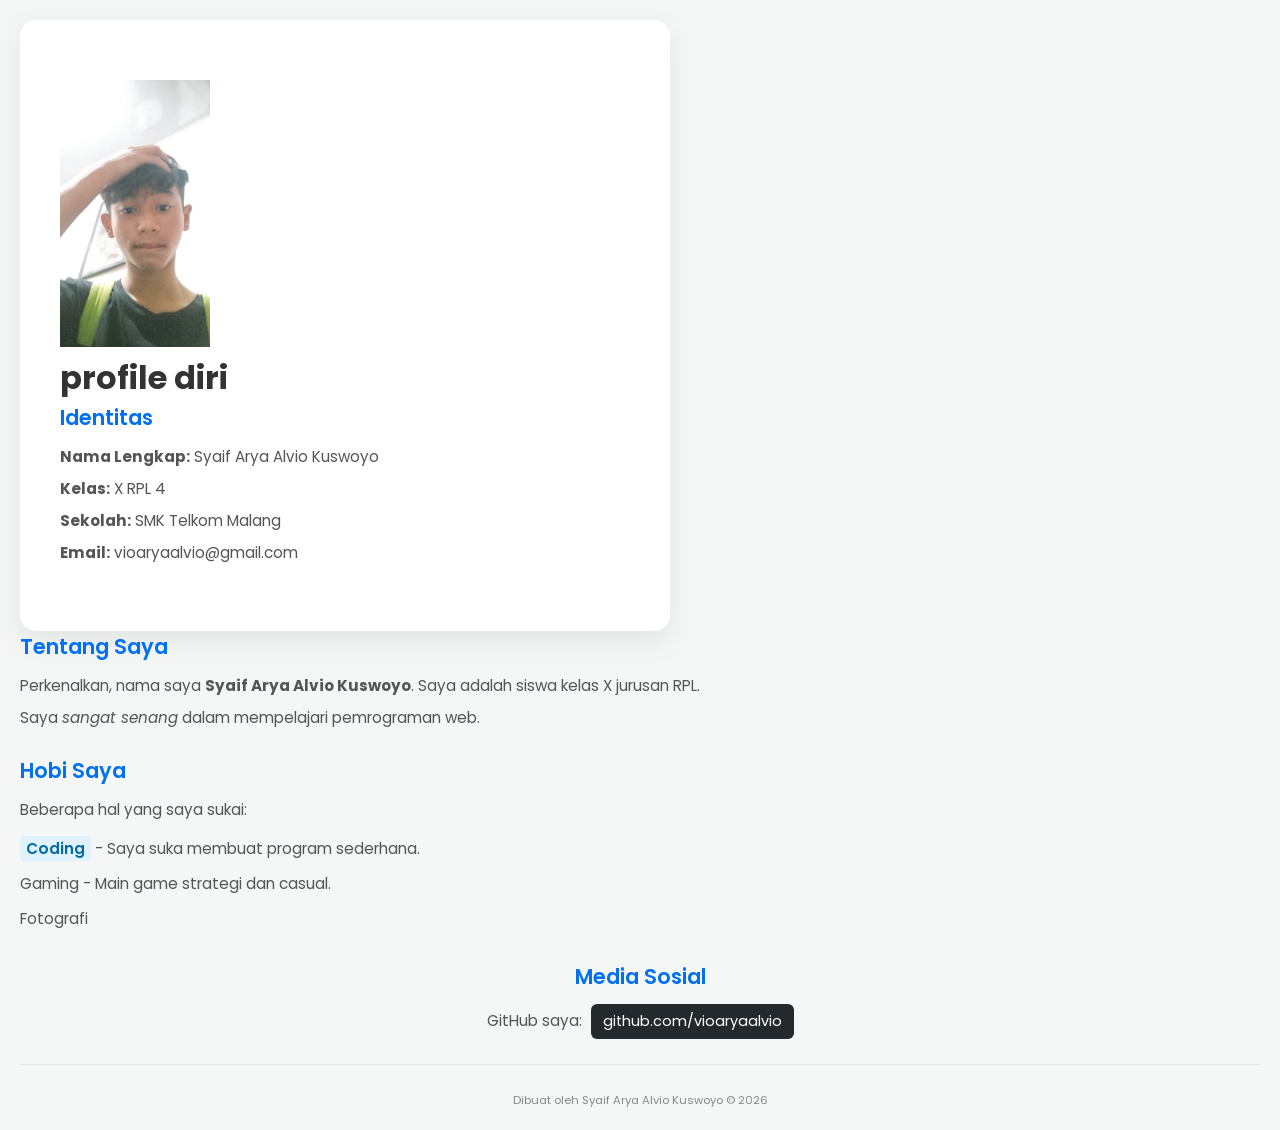
<file: praktikum 2/index.html>
<!DOCTYPE html>
<html lang="id">
<head>
    <meta charset="UTF-8">
    <meta name="viewport" content="width=device-width, initial-scale=1.0">
    <title>Profil - syaif_arya_alvio_kuswoyo</title>
    <!-- font -->

<link rel="preconnect" href="https://fonts.googleapis.com">
<link rel="preconnect" href="https://fonts.gstatic.com" crossorigin>
<link href="https://fonts.googleapis.com/css2?family=Poppins:ital,wght@0,400;0,500;0,700;1,400&display=swap" rel="stylesheet">

    <!-- font -->
    <link rel="stylesheet" href="style.css">
</head>
<body>

    <!-- BAGIAN FOTO -->
<div class="card-container">
    
    <div class="profile-header"></div>
    <img src="WhatsApp Image 2026-07-28 at 09.36.56.jpeg" alt="Foto saya" width="150">
    <h1 class="profile-title">profile diri</h1>

   
    <div class="section">
        <h2>Identitas</h2>
        <p><strong>Nama Lengkap:</strong> Syaif Arya Alvio Kuswoyo</p>
        <p><strong>Kelas:</strong> X RPL 4</p>
        <p><strong>Sekolah:</strong> SMK Telkom Malang</p>
        <p><strong>Email:</strong> vioaryaalvio@gmail.com</p>
    </div>
    
</div>

    <!-- BAGIAN DESKRIPSI -->
    <div class="section">
            <h2>Tentang Saya</h2>
            <p>Perkenalkan, nama saya <strong>Syaif Arya Alvio Kuswoyo</strong>. Saya adalah siswa kelas X jurusan RPL.</p>
            <p>Saya <em>sangat senang</em> dalam mempelajari pemrograman web.</p>
        </div>

    <!-- BAGIAN HOBI -->
    <div class="section">
            <h2>Hobi Saya</h2>
            <p>Beberapa hal yang saya sukai:</p>
            <ul class="hobby-list">
                <li><mark>Coding</mark> - Saya suka membuat program sederhana.</li>
                <li>Gaming - Main game strategi dan casual.</li>
                <li>Fotografi</li>
            </ul>
        </div>

    <!-- BAGIAN LINK -->
    <div class="section text-center">
            <h2>Media Sosial</h2>
            <p>
                GitHub saya: 
                <a href="https://github.com" target="_blank" class="btn-github">
                    github.com/vioaryaalvio
                </a>
            </p>
        </div>

        <hr>

        <footer>
            <small>Dibuat oleh Syaif Arya Alvio Kuswoyo &copy; 2026</small>
        </footer>
    </div>
</body>
</html>
</file>
<file: praktikum 2/style.css>
html{
    scroll-behavior: smooth;
}

*{
    margin: 0;
    padding: 0;
    box-sizing: border-box;

}

body {
    font-family: 'Poppins', sans-serif;
    background-color: #f4f7f6; 
    color: #333333;
    min-height: 100vh;
    padding: 20px;
}

.card-container {
    background: #ffffff;
    max-width: 650px;
    width: 100%;
    padding: 40px;
    border-radius: 16px;
    box-shadow: 0 10px 30px rgba(0, 0, 0, 0.08);
}

/* Header & Foto */
.profile-header {
    text-align: center;
    margin-bottom: 20px;
}

.profile-img {
    width: 130px;
    height: 130px;
    border-radius: 50%; 
    object-fit: cover;
    border: 4px solid #0070f3; 
    box-shadow: 0 4px 10px rgba(0, 112, 243, 0.2);
    margin-bottom: 15px;
}

.profil-title {
    font-size: 2rem;
    font-weight: 700;
    color: #111;
}

hr {
    border: none;
    height: 1px;
    background-color: #e5e5e5;
    margin: 25px 0;
}

h2 {
    font-size: 1.3rem;
    color: #0070f3;
    margin-bottom: 12px;
    font-weight: 600;
}

.section {
    margin-bottom: 25px;
}

.section p {
    font-size: 0.95rem;
    line-height: 1.6;
    color: #555;
    margin-bottom: 8px;
}

.identity-grid p {
    background: #f9f9f9;
    padding: 10px 15px;
    border-radius: 8px;
    margin-bottom: 8px;
    border-left: 4px solid #0070f3;
}

.hobby-list {
    list-style: none;
}

.hobby-list li {
    font-size: 0.95rem;
    padding: 6px 0;
    color: #555;
}

mark {
    background-color: #e0f2fe;
    color: #0369a1;
    padding: 2px 6px;
    border-radius: 4px;
    font-weight: 600;
}
/* boostrap */
.btn-github {
    color: #ffffff;
    background-color: #24292e;
    text-decoration: none;
    padding: 6px 12px;
    border-radius: 6px;
    display: inline-block;
    font-size: 0.9rem;
    transition: background 0.2s ease;
    margin-left: 5px;
}

.btn-github:hover {
    background-color: #555;
}
/* boostrap */


footer {
    text-align: center;
    color: #888;
    font-size: 0.85rem;
}

.text-center {
    text-align: center;
}
</file>
